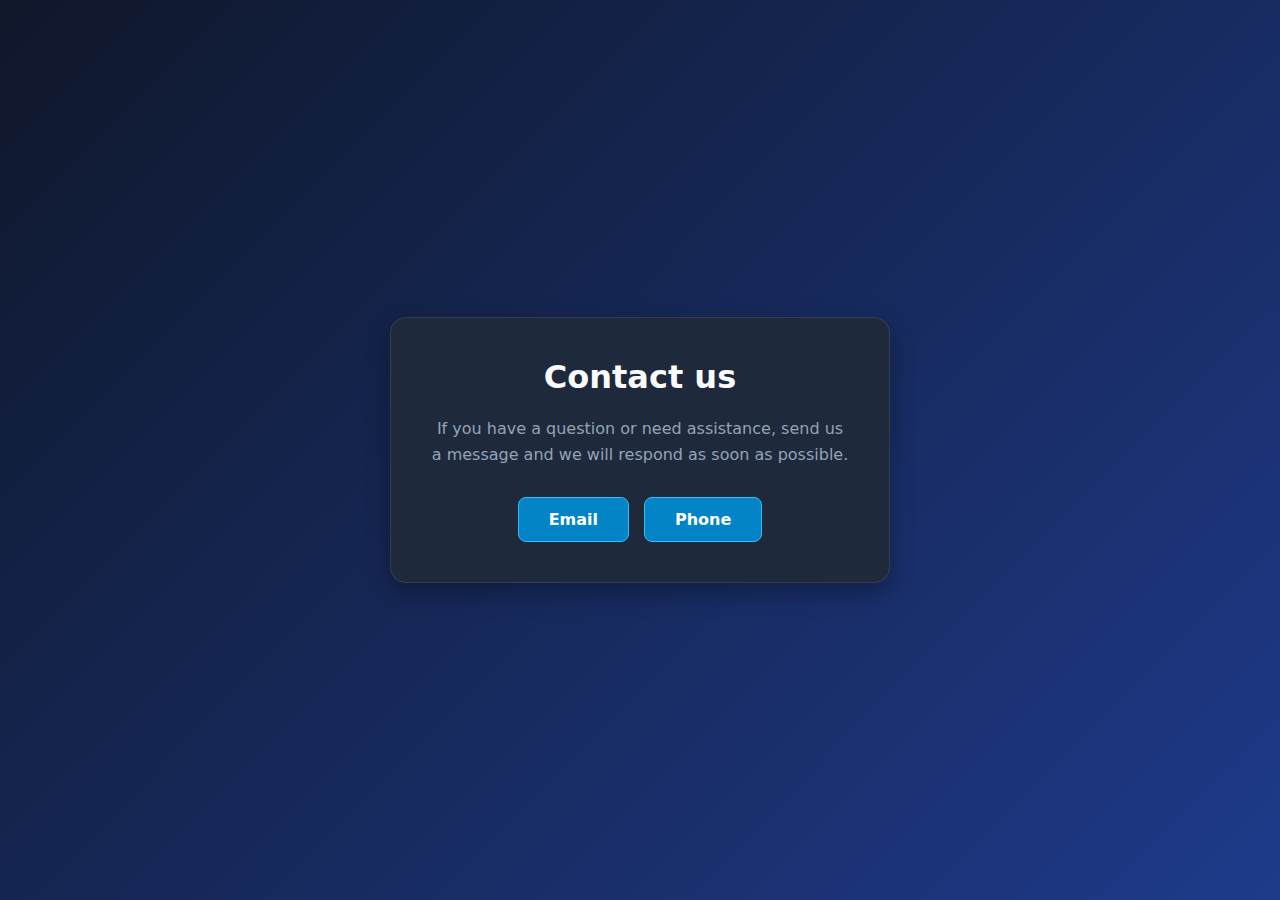
<file: contact.html>
<!DOCTYPE html>
<html lang="en">

<head>
    <meta charset="UTF-8">
    <meta name="viewport" content="width=device-width, initial-scale=1.0">
    <title>Contact Us</title>
    <link rel="stylesheet" href="css/contact.css">
    <link rel="icon" href="images/icon/Contact.png">
</head>

<body>
    <div class="container">
        <div class="sub-container">
            <h1>Contact us</h1>
            <p>If you have a question or need assistance, send us a message and we will respond as soon as possible.</p>
            <div class="links">
                <a href="mailto:omaaremails@gmail.com">Email</a>
                <a href="tel:+201009124381">Phone</a>
            </div>
        </div>
    </div>
</body>

</html>
</file>
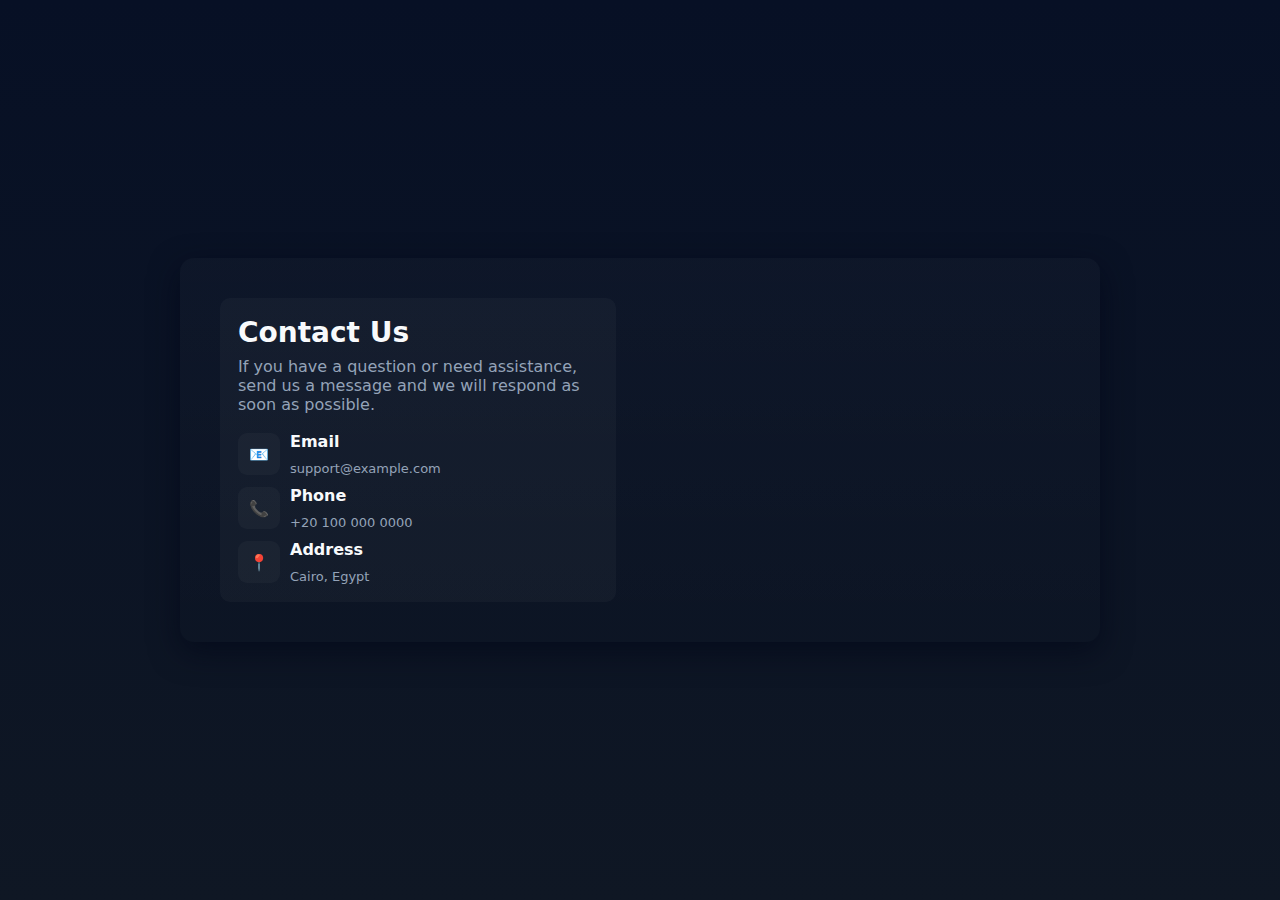
<file: contactus.html>
<!doctype html>
<html lang="en">

<head>
    <meta charset="utf-8" />
    <meta name="viewport" content="width=device-width, initial-scale=1" />
    <title>Contact Us</title>
    <link rel="stylesheet" href="css/contanctus.css">

</head>

<body>
    <main class="container" role="main">
        <section class="info">
            <div class="card">
                <h1>Contact Us</h1>
                <p class="lead">If you have a question or need assistance, send us a message and we will respond as soon as possible.</p>
                <div class="contact-list">
                    <div class="contact-item">
                        <div class="icon">📧</div>
                        <div>
                            <div style="font-weight:600">Email</div>
                            <div class="meta">support@example.com</div>
                        </div>
                    </div>
                    <div class="contact-item">
                        <div class="icon">📞</div>
                        <div>
                            <div style="font-weight:600">Phone</div>
                            <div class="meta">+20 100 000 0000</div>
                        </div>
                    </div>
                    <div class="contact-item">
                        <div class="icon">📍</div>
                        <div>
                            <div style="font-weight:600">Address</div>
                            <div class="meta">Cairo, Egypt</div>
                        </div>
                    </div>
                </div>
            </div>
        </section>

        </main>

</body>

</html>
</file>
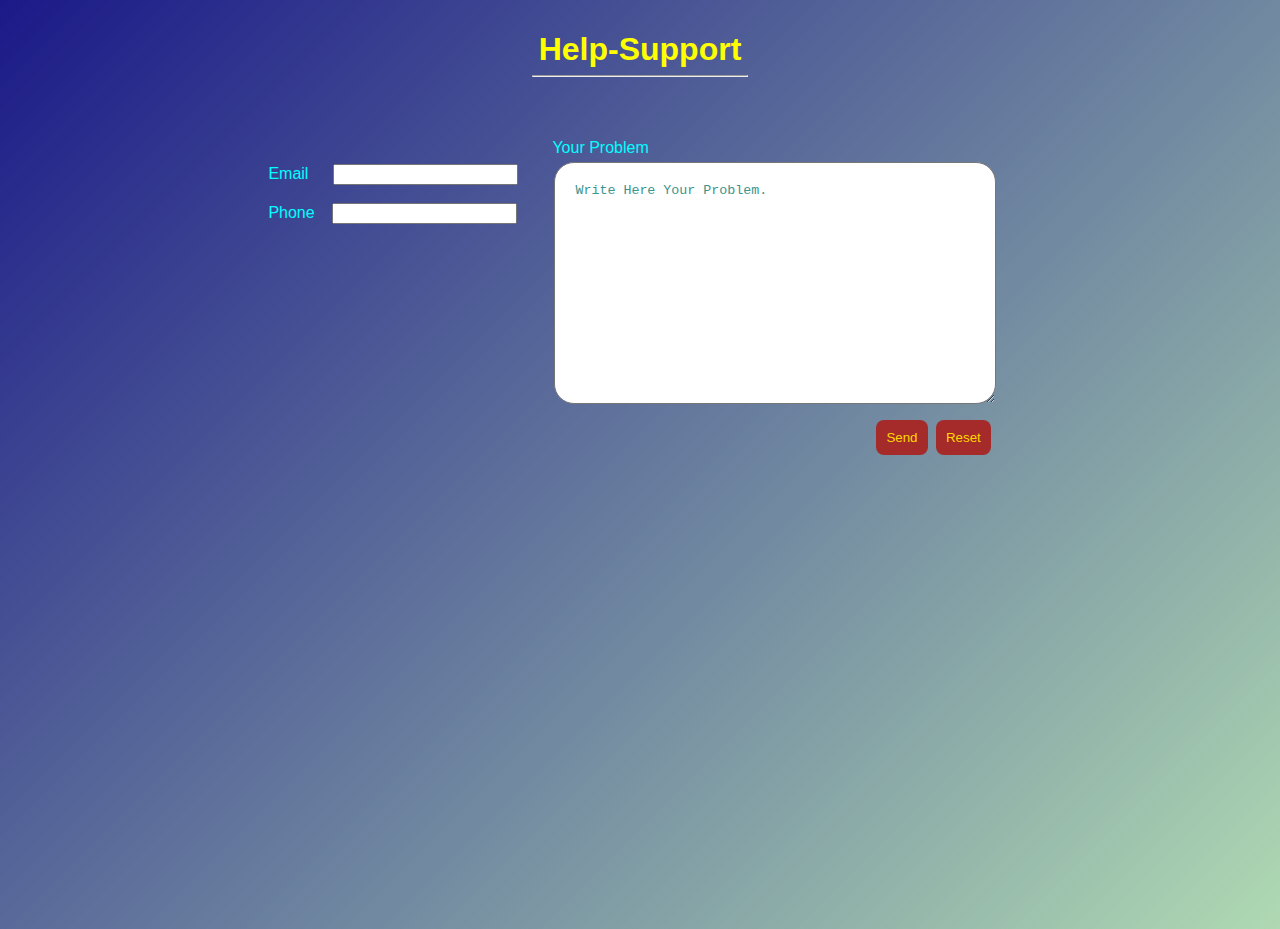
<file: help.html>
<!DOCTYPE html>
<html lang="en">

<head>
    <meta charset="UTF-8">
    <meta name="viewport" content="width=device-width, initial-scale=1.0">
    <title>Help-Support</title>
    <link rel="stylesheet" href="css/help.css">
     <link rel="icon" href="images/icon/support.png">

</head>

<body>
    <h1>Help-Support</h1>
    <hr class="hr1">
    <form action="" method="post">
        <div class="main">
            <div>
                <label for="email">email</label>
                <input type="email" name="Email" id="email">
            </div>
            <br>
            <div>
                <label for="phone">phone</label>
                <input type="tel" name="phone" id="phone">
            </div>
        </div>
        <br>
        <label for="tex" class="on">Your problem</label>
        <br>
        <textarea name="Problem" placeholder="Write Here Your Problem. " id="tex" required></textarea>
        <br>
        <input type="submit" value="Send" class="but">
        <input type="reset" class="but">
    </form>

</body>

</html>
</file>
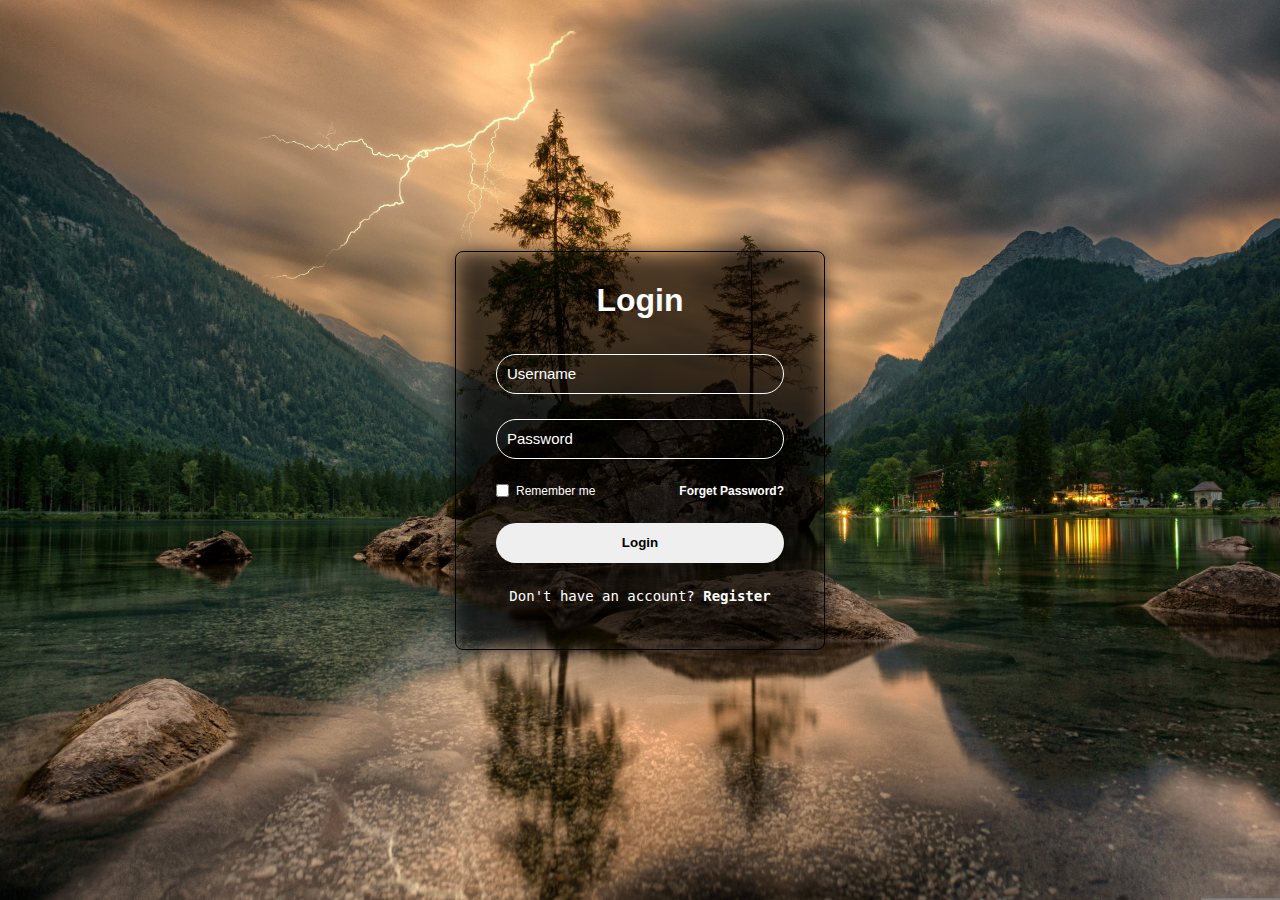
<file: login-page.html>
<!DOCTYPE html>
<html lang="en">

<head>
    <meta charset="UTF-8">
    <meta name="viewport" content="width=device-width, initial-scale=1.0">
    <title>Login</title>
    <link rel="stylesheet" href="css/login.css">
    <link rel="icon" href="images/icon/login.png">
</head>

<body>

    <form action="" method="post">
        <div class="back"></div>
        <h1>Login</h1>
        <div>
            <input type="text" name="" id="" placeholder="Username">
        </div>
        <div>
            <input type="password" name="" id="" placeholder="Password">
        </div>
        <div class="remember-cont">
            <div class="remember-me">
                <input type="checkbox" name="" id="">
                <p>Remember me</p>
            </div>
            <p><a href="">Forget Password?</a></p>

        </div>

        <input type="submit" value="Login">
        
        <p>Don't have an account? <a href="">Register</a></p>
    </form>


</body>

</html>
</file>
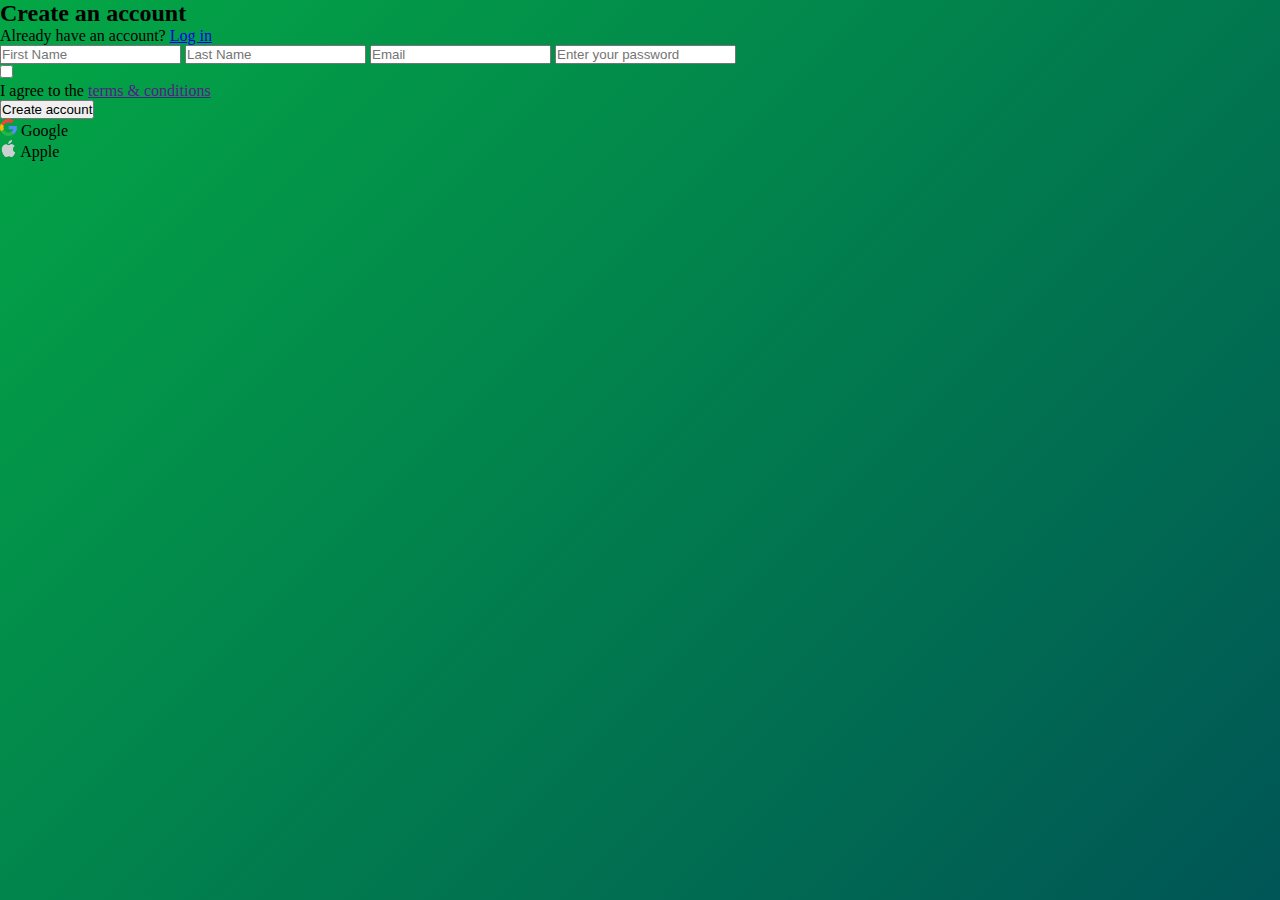
<file: sign-up.html>
<!DOCTYPE html>
<html lang="en">

<head>
    <meta charset="UTF-8">
    <meta name="viewport" content="width=device-width, initial-scale=1.0">
    <title>sign-up</title>
    <link rel="stylesheet" href="css/signup.css">
    <link rel="icon" href="images/icon/signup.png">

<link rel="preconnect" href="https://fonts.googleapis.com">
<link rel="preconnect" href="https://fonts.gstatic.com" crossorigin>
<link href="https://fonts.googleapis.com/css2?family=Bitcount+Prop+Single:wght@100..900&display=swap" rel="stylesheet">

</head>

<body>
    <div class="main-cont">
        <div class="left">
            <!-- <img src="images/background/signup-left.webp" alt=""> -->
        </div>
        <div class="right">
            <div class="header">
                <h2>Create an account</h2>
                <p>Already have an account? <a href="login-page.html">Log in</a></p>
            </div>
            <form action="" method="post">
                <input type="text" placeholder="First Name" class="first-name all-inp">
                <input type="text" placeholder="Last Name" class="last-name all-inp">
                <input type="email" placeholder="Email" class="email all-inp">
                <input type="password" placeholder="Enter your password" class="password all-inp">
                <div class="checkbox-cont">
                    <input type="checkbox">
                    <p>I agree to the <a href="">terms & conditions</a></p>
                </div>
                <button type="submit"> Create account</button>
            </form>
            <div class="hr-line"></div>
            <div class="account">
                <div class="google">
                    <img src="images/icon/google.png" alt="" width="17px">
                    <span>Google</span>
                </div>
                <div class="apple">
                    <img src="images/icon/apple.png" alt="" width="17px">
                    <span>Apple</span>


                </div>
            </div>


        </div>
    </div>

</body>

</html>
</file>
<file: css/contact.css>
* {
    margin: 0;
    padding: 0;
    box-sizing: border-box;
}

body {
    min-height: 100vh;
    background: linear-gradient(135deg, #0f172a, #1e3a8a);
    display: flex;
    justify-content: center;
    align-items: center;
    font-family: Inter, system-ui, Arial, sans-serif;
    color: white;
}

.container {
    width: 100%;
    display: flex;
    justify-content: center;
    align-items: center;
}

.sub-container {
    width: 500px;
    padding: 40px;
    background-color: #1e293b;
    border-radius: 16px;
    box-shadow: 0 10px 25px rgba(0, 0, 0, 0.3);
    display: flex;
    flex-direction: column;
    gap: 20px;
    text-align: center;
    border: 1px solid rgba(255, 255, 255, 0.1);
    
}

.sub-container h1 {
    font-size: 2rem;
    color: #f8fafc;
}

.sub-container p {
    color: #94a3b8;
    line-height: 1.6;
}

.links {
    display: flex;
    justify-content: center;
    gap: 15px;
    margin-top: 10px;
}

a {
    all: unset;
    cursor: pointer;
    border: 1px solid #38bdf8;
    padding: 12px 30px;
    background-color: #0284c7;
    color: #ffffff;
    font-weight: 600;
    border-radius: 8px;
    transition: all 0.3s ease;
}

a:hover {
    background-color: transparent;
    color: #38bdf8;
    transform: translateY(-2px);
}
</file>
<file: css/contanctus.css>
* {
    box-sizing: border-box
}

body {
    margin: 0;
    font-family: Inter, system-ui, Arial, sans-serif;
    background: linear-gradient(180deg, #071025 0%, #0f1724 100%);
    color: #f8fafc;
    min-height: 100vh;
    display: flex;
    align-items: center;
    justify-content: center;
    padding: 24px
}

.container {
    width: 100%;
    max-width: 920px;
    background: linear-gradient(180deg, rgba(255, 255, 255, 0.02), transparent);
    border-radius: 14px;
    padding: 28px;
    box-shadow: 0 10px 30px rgba(2, 6, 23, 0.6);
    display: grid;
    grid-template-columns: 1fr 1fr;
    gap: 24px
}

.info {
    padding: 12px
}

h1 {
    margin: 0 0 8px 0;
    font-size: 28px
}

p.lead {
    margin: 0 0 18px 0;
    /* --muted: #94a3b8 */
    color: #94a3b8
}

.card {
    background: rgba(255, 255, 255, 0.03);
    padding: 18px;
    border-radius: 10px
}

form {
    display: flex;
    flex-direction: column;
    gap: 12px
}

label {
    font-size: 13px;
    /* --muted: #94a3b8 */
    color: #94a3b8
}

input,
textarea,
select {
    background: transparent;
    border: 1px solid rgba(255, 255, 255, 0.06);
    padding: 10px 12px;
    border-radius: 8px;
    /* --white: #f8fafc */
    color: #f8fafc;
    font-size: 14px;
    outline: none
}

input:focus,
textarea:focus,
select:focus {
    /* --accent: #06b6d4 */
    border-color: rgba(6, 182, 212, 0.9);
    /* --accent: #06b6d4 */
    box-shadow: 0 4px 18px rgba(6, 182, 212, 0.06)
}

textarea {
    min-height: 120px;
    resize: vertical
}

.row {
    display: flex;
    gap: 12px
}

.row .col {
    flex: 1
}

.actions {
    display: flex;
    gap: 12px;
    align-items: center
}

button {
    /* --accent: #06b6d4 */
    background: #06b6d4;
    border: none;
    padding: 10px 14px;
    border-radius: 10px;
    color: #012;
    cursor: pointer;
    font-weight: 600
}

button.secondary {
    background: transparent;
    border: 1px solid rgba(255, 255, 255, 0.06);
    /* --white: #f8fafc */
    color: #f8fafc;
    font-weight: 500
}

.meta {
    font-size: 13px;
    /* --muted: #94a3b8 */
    color: #94a3b8;
    margin-top: 10px
}

.success {
    background: linear-gradient(90deg, rgba(34, 197, 94, 0.12), rgba(34, 197, 94, 0.06));
    color: #bbf7d0;
    padding: 10px;
    border-radius: 8px;
    border: 1px solid rgba(34, 197, 94, 0.18)
}

.contact-list {
    display: flex;
    flex-direction: column;
    gap: 10px;
    margin-top: 6px
}

.contact-item {
    display: flex;
    gap: 10px;
    align-items: center
}

.icon {
    width: 42px;
    height: 42px;
    border-radius: 9px;
    background: rgba(255, 255, 255, 0.03);
    display: flex;
    align-items: center;
    justify-content: center
}
</file>
<file: css/help.css>
body {
    background: linear-gradient(135deg, #1b1988, #70bb768f);

    min-height: 100vh;

    /* background-color: #4c8183; */
    text-transform: capitalize;
    font-family: Arial, Helvetica, sans-serif;
    color: cyan;
    overflow: hidden;
}

h1 {
    text-align: center;
    padding: 10px;
    color: yellow
        /* text-decoration: solid underline lightcyan ; */
}

.hr1 {
    text-align: center;
    width: 17%;
    margin-top: -2%;
    margin-bottom: 40px;
}

textarea {
    width: 400px;
    height: 200px;
    padding: 20px;
    position: relative;
    left: 300px;
    bottom: 81px;
    border-radius: 20px;
}

.on {
    position: relative;
    bottom: 86px;
    left: 298px;
}

form {
    padding: 20px;
    margin: 50px 100px;
    position: relative;
    left: 10%;
}

.but {
    padding: 10px;
    border-radius: 8px;
    border: none;
    background-color: brown;
    color: gold;
    position: relative;

}

input[type="submit"] {
    bottom: 69px;
    left: 622px;

}

input[type="reset"] {
    bottom: 69px;
    left: 626px;

}


.but:hover {
    color: rgb(255, 0, 0, 50%);
    background-color: green;
}


.main {
    position: relative;
    top: 17px;
    left: 14px;
}

#email {
    position: relative;
    left: 20px;
}

#phone {
    position: relative;
    left: 13px;
}




input:focus,
textarea:focus {
    outline: none;
    border: 2px solid rgb(187, 79, 29);
    background-color: rgb(102, 63, 78);
}

textarea::placeholder {
    color: rgb(59, 148, 143);
}
</file>
<file: css/login.css>
* {
    margin: 0;
    padding: 0;
    box-sizing: border-box;
}

::selection {
    background-color: black;
    color: gold;
}

body {
    /* background-image: linear-gradient(135deg, rgb(167, 142, 3),rgb(86, 0, 0)); */
    min-height: 100vh;
    background-image: url(../images/background/login-background.jpg);
    background-position: center center;
    background-repeat: no-repeat;
    background-size: cover;
    display: flex;
    justify-content: center;
    align-items: center;


    font-family: Arial, Helvetica, sans-serif;
    

    color: white;
}

form {
    /* border: 2px solid red; */
    width: 370px;
    /* height: 380px; */
    /* box-shadow: 0 0 10px 1px gray; */

    border-radius: 8px;

    display: flex;
    flex-direction: column;
    align-items: center;



    position: relative;

    padding: 30px;
    padding-left: 40px;
    padding-right: 40px;
    gap: 25px;
    border: 1px solid black;
}

.back {
    width: 100%;
    height: 100%;
    background-color: rgba(0, 0, 0, 0.7);

    filter: blur(10px);

    position: absolute;
    z-index: -10;
    top: 0;
    left: 0;
}


h1 {
    font-weight: 600;
    margin-bottom: 10px;
}

div {
    width: 100%;
}

input {
    padding: 10px;
}

input[type="text"],
input[type="password"],
input[type="submit"] {
    width: 100%;
    height: 40px;
    border-radius: 20px;
    border: unset;
    outline: none;
}

input[type="text"],
input[type="password"] {
    border: 1px solid white;
    background-color: transparent;
    color: white;
    caret-color: gold;
    font-size: 15px;


}

input[type="text"]::placeholder,
input[type="password"]::placeholder {
    color: white;
}
input[type="text"]:focus,
input[type="password"]:focus{
    outline: 2px solid green;
    border: none;
}




.remember-cont {

    display: flex;
    font-size: 12px;
    justify-content: space-between;

}

.remember-cont div {
    all: unset;

}





.remember-me {
    /* border: 2px solid red !important; */
    display: flex !important;
    align-items: center !important;
    justify-content: center !important;
    gap: 7px !important;
}

input[type="checkbox"] {
    margin-top: -1px;
    outline: none;
}
input[type="checkbox"]:checked {
background-color: green;
}


input[type="checkbox"]:checked+p {
    color: green;
}

.remember-me p {
    display: inline-block;

}

a {
    all: unset;
    cursor: pointer;
    font-weight: bold;


}

a:hover{
    text-decoration: underline red;
}
form >p{
    font-size: 14px;
    font-family: monospace;

    margin-bottom: 15px;
}

input[type="submit"]{

    font-weight: bold;
    transition: background-color 0.7s;
}

input[type="submit"]:hover{
    background-color: greenyellow;
    
    cursor: pointer;

}
</file>
<file: css/signup.css>
*{
    margin: 0;
    padding: 0;
    box-sizing: border-box;
}
body{
    background-image: linear-gradient(135deg, rgb(3, 167, 69),rgb(0, 85, 86));
    min-height: 100vh;
}
</file>
